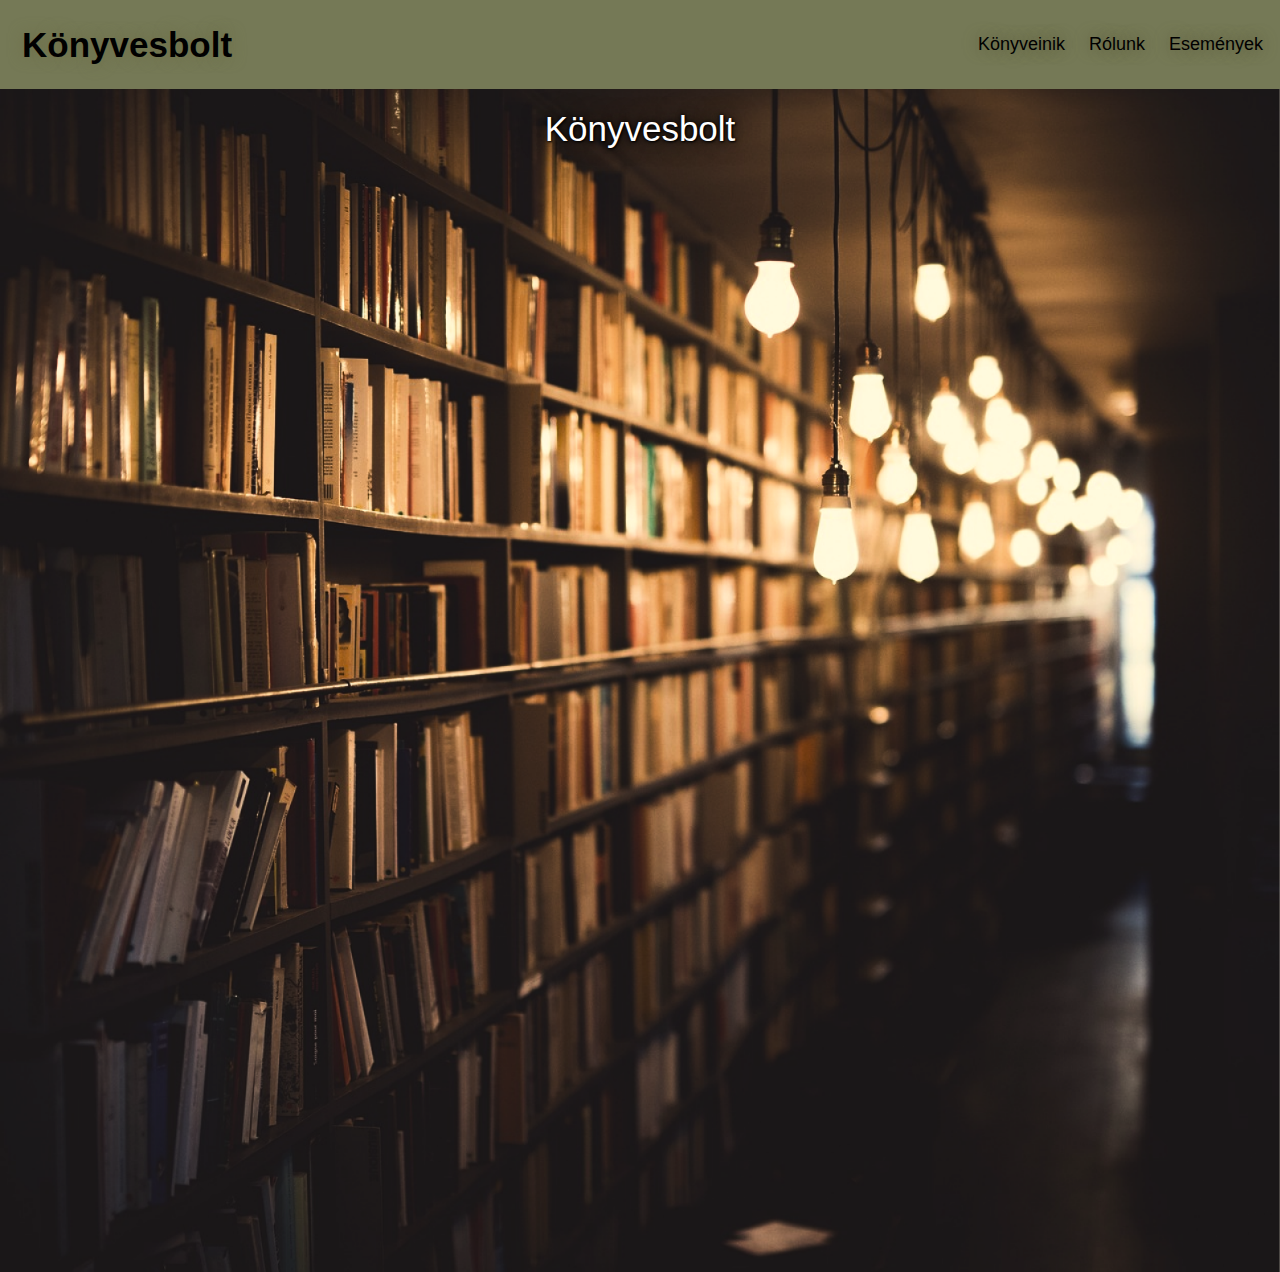
<file: index.html>
<!DOCTYPE html>
<html lang="hu">
<head>
    <meta charset="UTF-8">
    <meta http-equiv="X-UA-Compatible" content="IE=edge">
    <meta name="viewport" content="width=device-width, initial-scale=1.0">
    <link rel="stylesheet" href="index.css">
    <title>Könyvesbolt</title>
</head>
<body>
    <div class="header">
        <p href="#default" class="p1"> Könyvesbolt</p>
          <div class="header-right">
            <p class="p2" href="#home">Könyveinik</p>
            <p href="p3">Rólunk</p>
            <p href="p4">Események</p>
          </div>
    </div>
      </div>
      <div class="header2">
        <div class="dropdown">
          <button class="dropbtn"><img class="menuicon" src="images/menu-icon.png" alt=""></button>
            <div class="dropdown-content">
              <a href="#">Könyveinik</a>
              <a href="#">Rólunk</a>
              <a href="#">Események</a>
            </div>  
        </div>
      </div>
      <p class="cim">Könyvesbolt</p>
      <img src="images/page1.png" class="hatterkep">
      <button class="button button1">Green</button>   
</body>
</html>
</file>
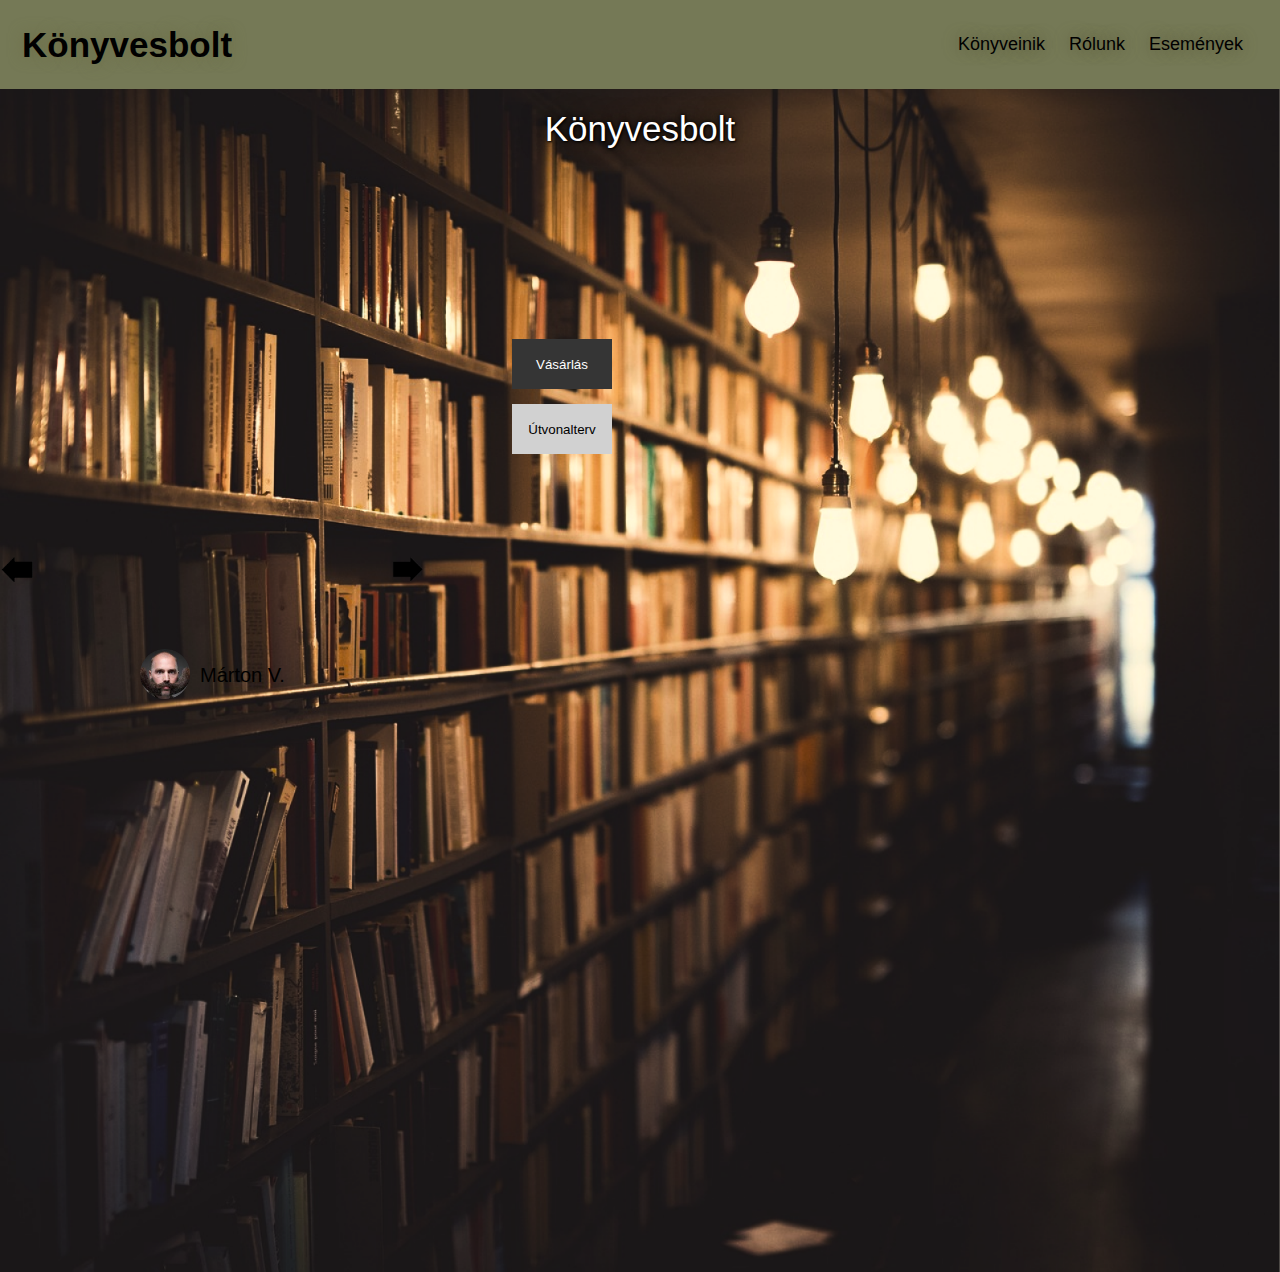
<file: 2.project/index.html>
<!DOCTYPE html>
<html lang="hu">
<head>
    <meta charset="UTF-8">
    <meta http-equiv="X-UA-Compatible" content="IE=edge">
    <meta name="viewport" content="width=device-width, initial-scale=1.0">
    <link rel="stylesheet" href="index.css">
    <title>Könyvesbolt</title>
</head>
<body>
    <div class="header">
        <p href="#default" class="p1"> Könyvesbolt</p>
          <div class="header-right">
            <p class="p2" href="#home">Könyveinik</p>
            <p href="p3">Rólunk</p>
            <p href="p4">Események</p>
          </div>
    </div>
      </div>
      <div class="header2">
        <div class="dropdown">
          <button class="dropbtn"><img class="menuicon" src="images/menu-icon.png" alt=""></button>
            <div class="dropdown-content">
              <a href="#">Könyveinik</a>
              <a href="#">Rólunk</a>
              <a href="#">Események</a>
            </div>  
        </div>
      </div>
      <p class="cim">Könyvesbolt</p>
      <button class="gomb1">Vásárlás</button>
      <button class="gomb2">Útvonalterv</button>
      <img src="images/page1.png" class="hatterkep">
      <img class="nyil1" src="images/nyil-jobbra.png" alt="">
      <img class="nyil2" src="images/nyil-balra.png" alt="">
    <img class="martonv" src="images/Marton V..png" alt="">
    <p class="martonvnev">Márton V.</p>
      <p class="velemeny1">Platón Az állam című műve az igazságosság és a politikai struktúrák kérdéseit vizsgálja, miközben egy ideális társadalom képét rajzolja meg. A dialógusban Szókratész a filozófiai alapelveken keresztül az egyéni és közösségi erkölcsről is tanít. Platón gondolatai a hatalom és tudás viszonyát boncolgatják, provokatív kérdéseket vetve fel a mai világ számára is. Minden filozófia iránt érdeklődő olvasónak érdemes elolvasnia ezt az örök érvényű alapművet.</p>
</body>
</html>
</file>
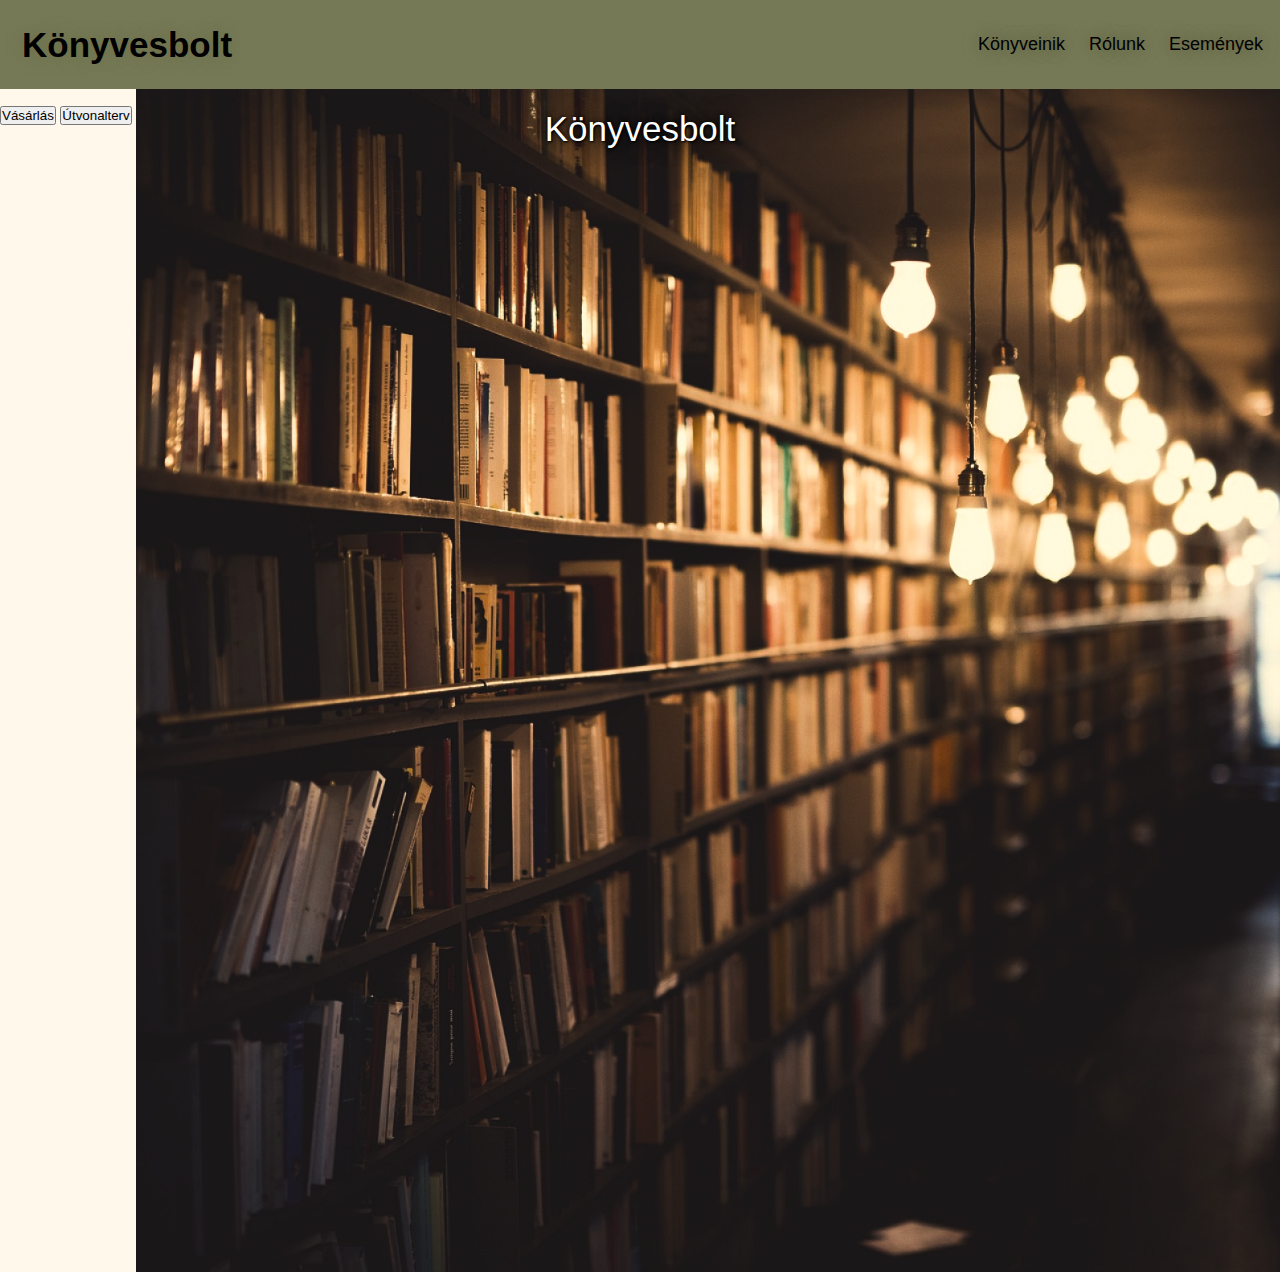
<file: index (1).html>
<!DOCTYPE html>
<html lang="hu">
<head>
    <meta charset="UTF-8">
    <meta http-equiv="X-UA-Compatible" content="IE=edge">
    <meta name="viewport" content="width=device-width, initial-scale=1.0">
    <link rel="stylesheet" href="index.css">
    <title>Könyvesbolt</title>
</head>
<body>
    <div class="header">
        <p href="#default" class="p1"> Könyvesbolt</p>
          <div class="header-right">
            <p class="p2" href="#home">Könyveinik</p>
            <p href="p3">Rólunk</p>
            <p href="p4">Események</p>
          </div>
    </div>
      </div>
      <div class="header2">
        <div class="dropdown">
          <button class="dropbtn"><img class="menuicon" src="images/menu-icon.png" alt=""></button>
            <div class="dropdown-content">
              <a href="#">Könyveinik</a>
              <a href="#">Rólunk</a>
              <a href="#">Események</a>
            </div>  
        </div>
      </div>
      <p class="cim">Könyvesbolt</p>
      <button class="gomb1">Vásárlás</button>
      <button class="gomb2">Útvonalterv</button>
      <img src="images/page1.png" class="hatterkep">
      <button class="button button1">Green</button>   
</body>
</html>
</file>
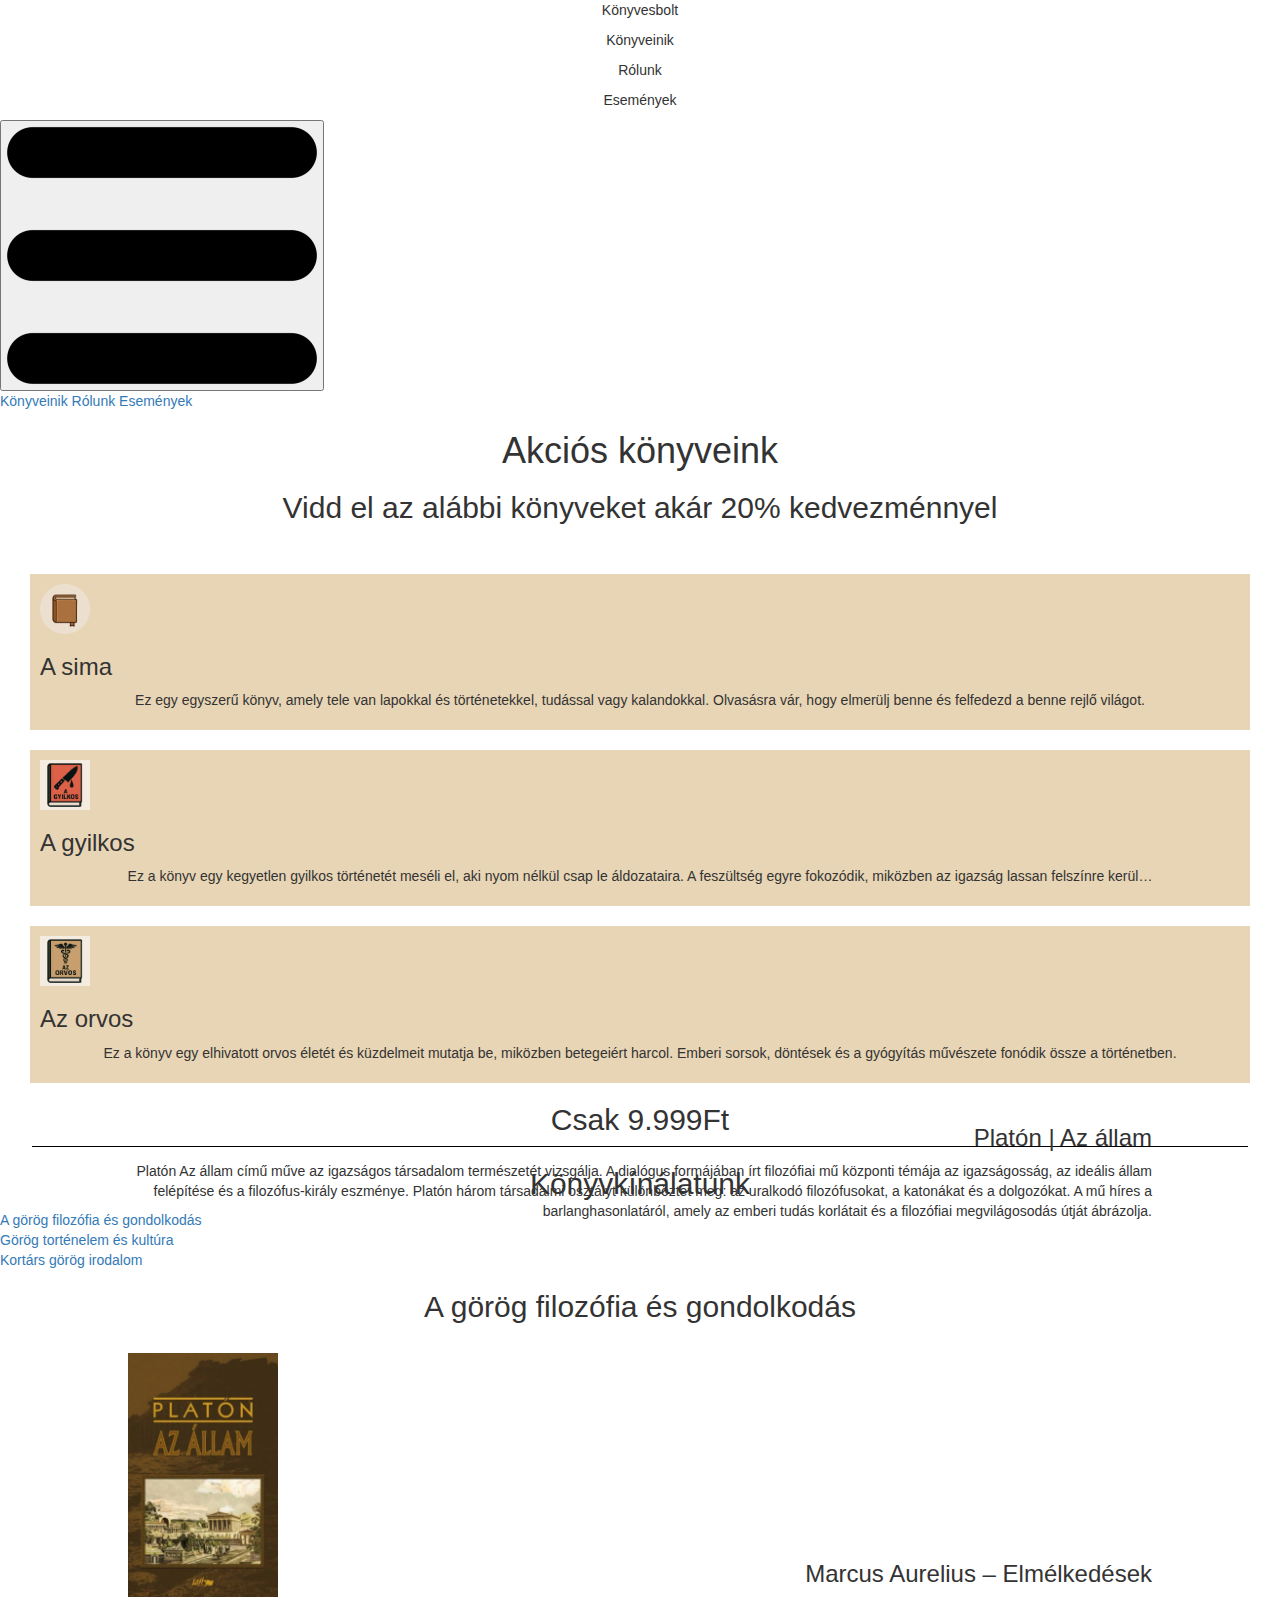
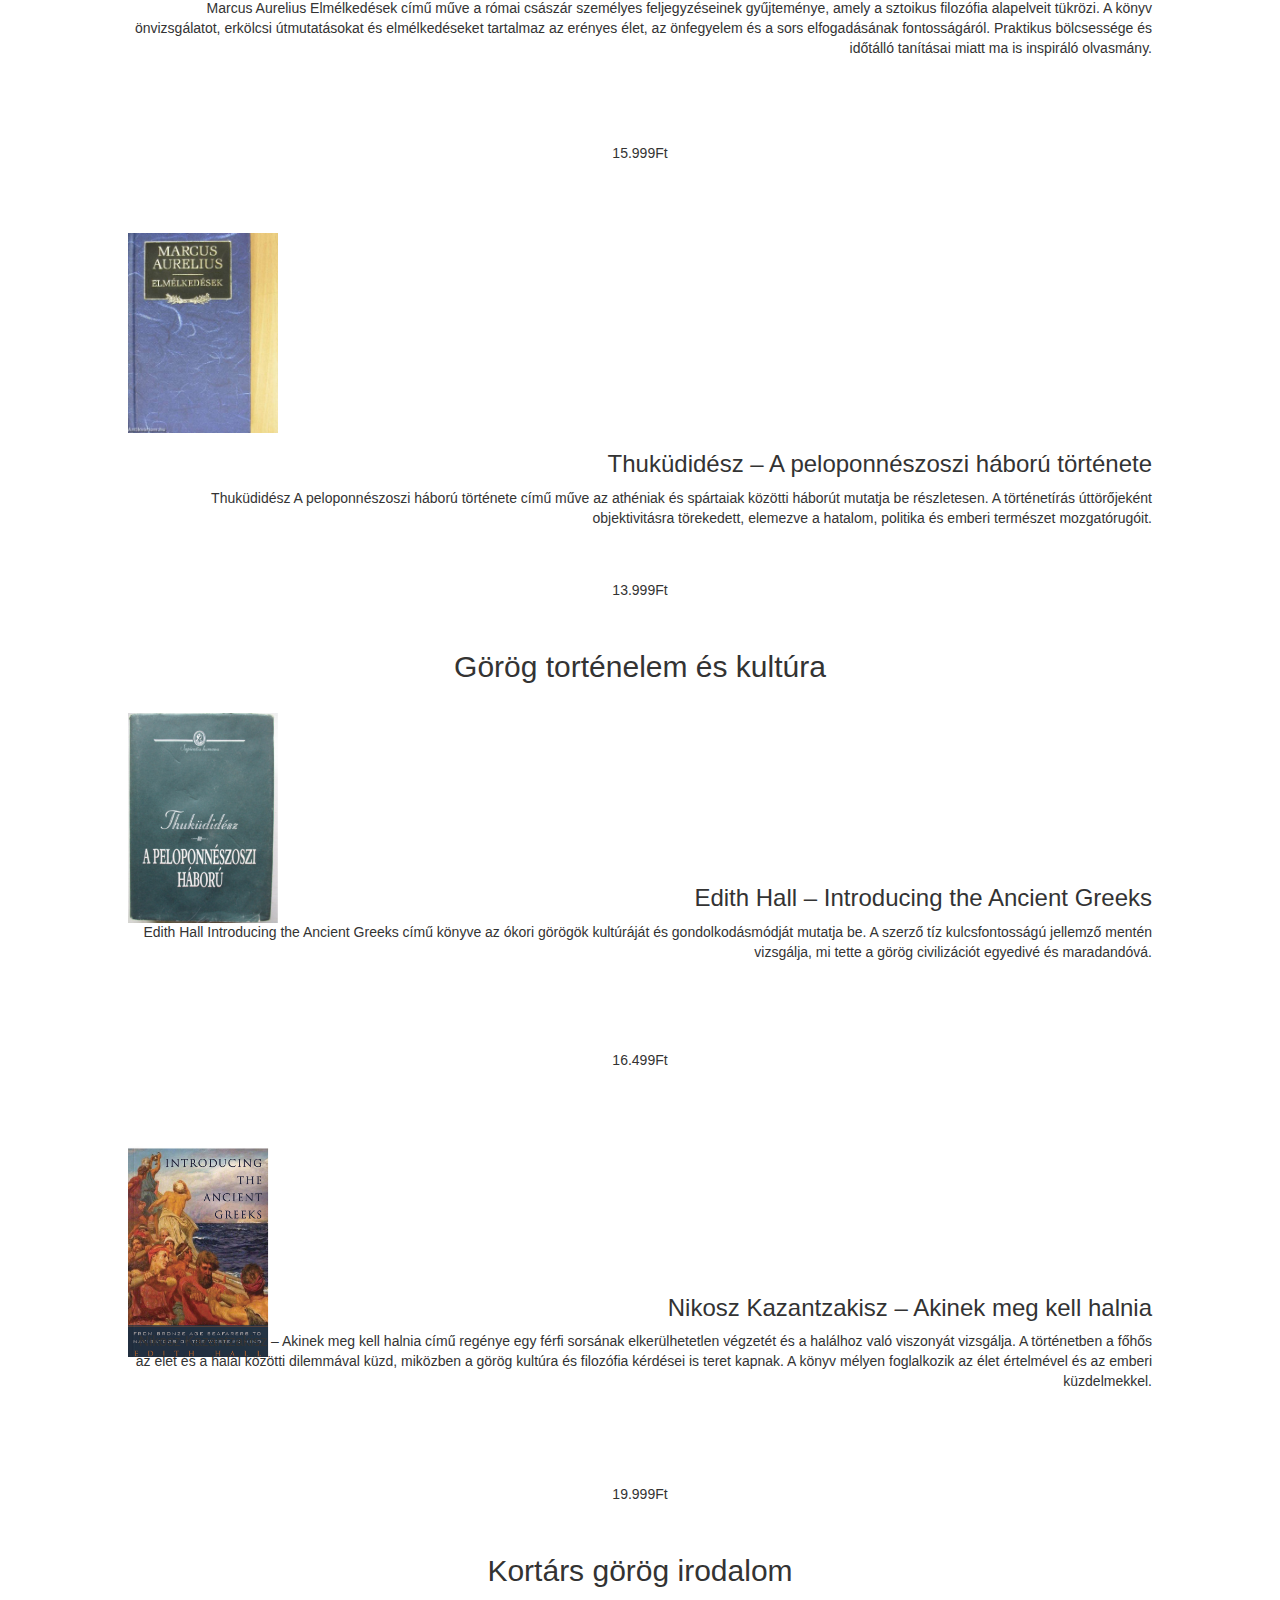
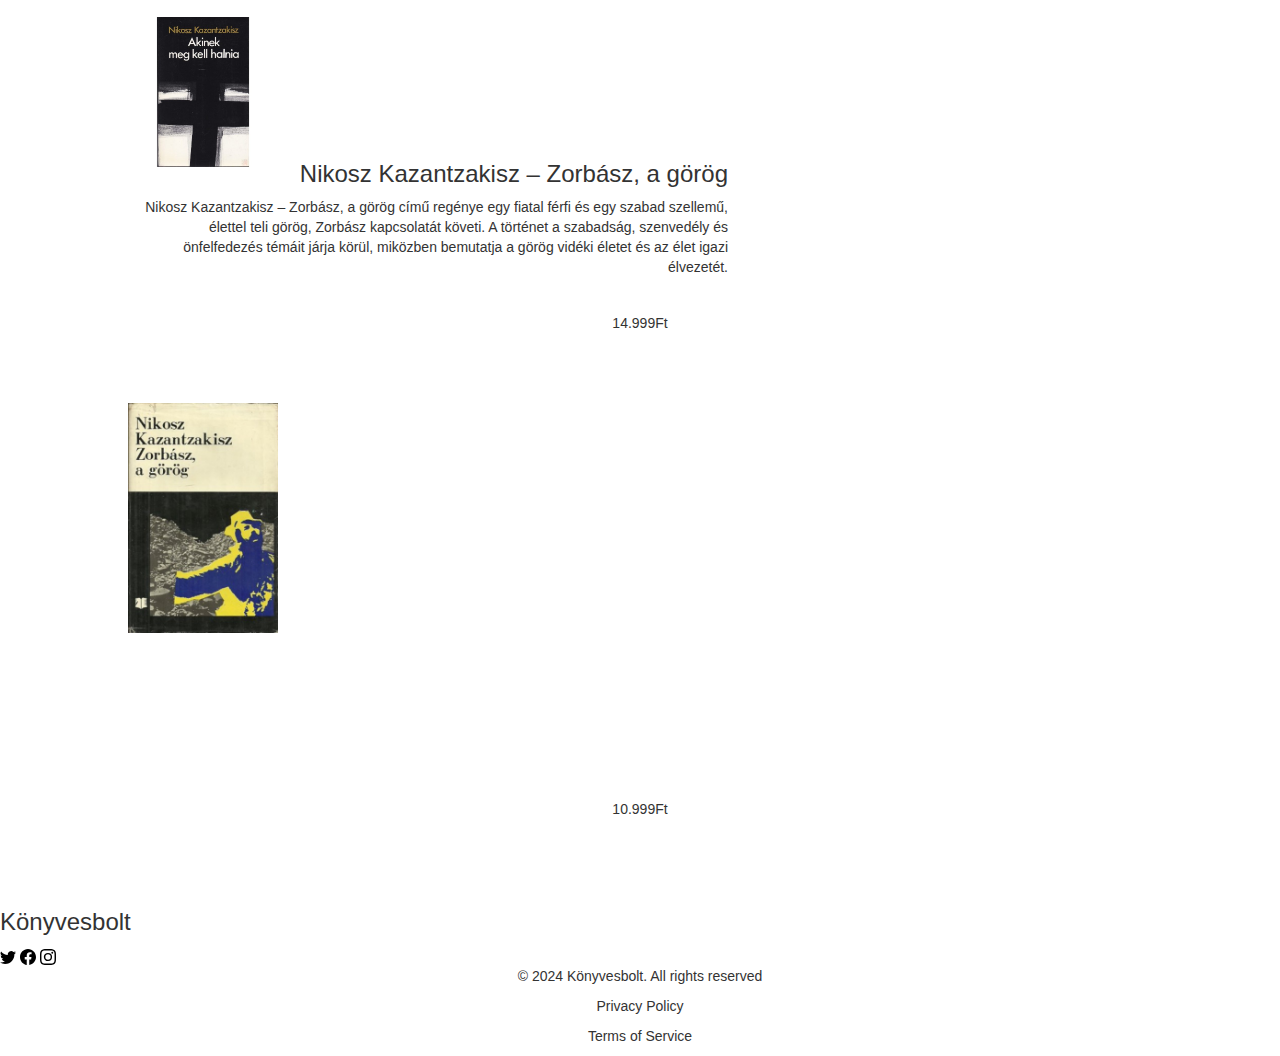
<file: konyvek.html>
<!DOCTYPE html>
<html lang="en">
<head>
    <meta charset="UTF-8">
    <meta http-equiv="X-UA-Compatible" content="IE=edge">
    <meta name="viewport" content="width=device-width, initial-scale=1.0">
    <link rel="stylesheet" href="css/page2.css">
    <link rel="stylesheet" href="https://maxcdn.bootstrapcdn.com/bootstrap/3.3.7/css/bootstrap.min.css">
    <title>Könyveink</title>
</head>
<body>
        <div class="header">
          <p href="index.html" class="p1"> Könyvesbolt</p>
            <div class="header-right">
              <p class="konyvek.html" href="#home">Könyveinik</p>
              <p href="p3">Rólunk</p>
              <p href="p4">Események</p>
            </div>
        </div>
        <div class="header2">
          <div class="dropdown">
            <button class="dropbtn"><img class="menuicon" src="images/menu-icon.png" alt=""></button>
              <div class="dropdown-content">
                <a href="#">Könyveinik</a>
                <a href="#">Rólunk</a>
                <a href="#">Események</a>
              </div>  
          </div>
        </div>
        <h1>Akciós könyveink</h1>
        <h2>Vidd el az alábbi könyveket akár 20% kedvezménnyel</h2>
        <section class="wrapper">
          <div class="book1">
            <img src="images/sima.png" alt="">
            <h3>A sima</h3>
            <p>Ez egy egyszerű könyv, amely tele van lapokkal és történetekkel, tudással vagy kalandokkal. Olvasásra vár, hogy elmerülj benne és felfedezd a benne rejlő világot.</p>
          </div>
          <div class="book2">
            <img src="images/gyilkos.png" alt="">
            <h3>A gyilkos</h3>
            <p>Ez a könyv egy kegyetlen gyilkos történetét meséli el, aki nyom nélkül csap le áldozataira. A feszültség egyre fokozódik, miközben az igazság lassan felszínre kerül…</p>
          </div>
          <div class="book3">
            <img src="images/orvos.png" alt="">
            <h3>Az orvos</h3>
            <p>Ez a könyv egy elhivatott orvos életét és küzdelmeit mutatja be, miközben betegeiért harcol. Emberi sorsok, döntések és a gyógyítás művészete fonódik össze a történetben.</p>
          </div>
        </section>
        <h2>Csak 9.999Ft</h2>
        <div class="line"></div>
        <section class="books">
          <h2 class="cim">Könyvkínálatunk</h2>
          <ul>
            <li><a href="#C1" id="link">A görög filozófia és gondolkodás</a></li>
            <li><a href="#C2" id="link">Görög torténelem és kultúra</a></li>
            <li><a href="#C3" id="link">Kortárs görög irodalom</a></li>
          </ul>
            <h2 id="C1">A görög filozófia és gondolkodás</h2>
          <div class="gepes">
            <div class="flexbook">
              <img class="image" src="images/allam.png" alt="">
              <div class="szöveg">
                <h3 class="könyv1">Platón | Az állam</h3>
                <div class="bookline"></div>
                <p class="könyv1">Platón Az állam című műve az igazságos társadalom természetét vizsgálja. A dialógus formájában írt filozófiai mű központi témája az igazságosság, az ideális állam felépítése és a filozófus-király eszménye. Platón három társadalmi osztályt különböztet meg: az uralkodó filozófusokat, a katonákat és a dolgozókat. A mű híres a barlanghasonlatáról, amely az emberi tudás korlátait és a filozófiai megvilágosodás útját ábrázolja.</p>
                <p class="ar">15.999Ft</p>
              </div>
            </div>
            <div class="flexbook">
              <img class="image" src="images/Elmelkedesek.png" alt="">
              <div class="szöveg">
                <h3 class="könyv2">Marcus Aurelius – Elmélkedések</h3>
                <div class="bookline"></div>
                <p class="könyv2">Marcus Aurelius Elmélkedések című műve a római császár személyes feljegyzéseinek gyűjteménye, amely a sztoikus filozófia alapelveit tükrözi. A könyv önvizsgálatot, erkölcsi útmutatásokat és elmélkedéseket tartalmaz az erényes élet, az önfegyelem és a sors elfogadásának fontosságáról. Praktikus bölcsessége és időtálló tanításai miatt ma is inspiráló olvasmány.</p>
                <p class="ar">13.999Ft</p>
              </div>
            </div>
            <h2 id="C2">Görög torténelem és kultúra</h2>
            <div class="flexbook">
              <img class="image" src="images/pelophonesz.png" alt="">
              <div class="szöveg">
                <h3 class="könyv3">Thuküdidész – A peloponnészoszi háború története</h3>
                <div class="bookline"></div>
                <p class="könyv3">Thuküdidész A peloponnészoszi háború története című műve az athéniak és spártaiak közötti háborút mutatja be részletesen. A történetírás úttörőjeként objektivitásra törekedett, elemezve a hatalom, politika és emberi természet mozgatórugóit.</p>
                <p class="ar">16.499Ft</p>
              </div>
            </div>
            <div class="flexbook">
              <img class="image" src="images/introducing.png" alt="">
              <div class="szöveg">
                <h3 class="könyv4">Edith Hall – Introducing the Ancient Greeks</h3>
                <div class="bookline"></div>
                <p class="könyv4">Edith Hall Introducing the Ancient Greeks című könyve az ókori görögök kultúráját és gondolkodásmódját mutatja be. A szerző tíz kulcsfontosságú jellemző mentén vizsgálja, mi tette a görög civilizációt egyedivé és maradandóvá.</p>
                <p class="ar">19.999Ft</p>
              </div>
            </div>
          <h2 id="C3">Kortárs görög irodalom</h2>
            <div class="flexbook">
              <img class="image" src="images/Akinek.png" alt="">
              <div class="szöveg">
                <h3 class="könyv5">Nikosz Kazantzakisz – Akinek meg kell halnia</h3>
                <div class="bookline"></div>
                <p class="könyv5">Nikosz Kazantzakisz – Akinek meg kell halnia című regénye egy férfi sorsának elkerülhetetlen végzetét és a halálhoz való viszonyát vizsgálja. A történetben a főhős az élet és a halál közötti dilemmával küzd, miközben a görög kultúra és filozófia kérdései is teret kapnak. A könyv mélyen foglalkozik az élet értelmével és az emberi küzdelmekkel.</p>
                <p class="ar">14.999Ft</p>
              </div>
            </div>
            <div class="flexbook">
              <img class="image" src="images/Zorbász.png" alt="">
              <div class="szöveg">
                <h3 class="könyv6">Nikosz Kazantzakisz – Zorbász, a görög</h3>
                <div class="bookline"></div>
                <p class="könyv6">Nikosz Kazantzakisz – Zorbász, a görög című regénye egy fiatal férfi és egy szabad szellemű, élettel teli görög, Zorbász kapcsolatát követi. A történet a szabadság, szenvedély és önfelfedezés témáit járja körül, miközben bemutatja a görög vidéki életet és az élet igazi élvezetét.</p>
                <p class="ar">10.999Ft</p>
              </div>
            </div>
          </div>
        </section>
        <br>
        <footer>
          <h3 class="nev">Könyvesbolt</h3>
            <a href="https://x.com/">
              <img src="images/twitter.svg" class="icons1">
            </a>
            <a href="https://www.facebook.com/">
              <img src="images/facebook.svg" class="icons2">
            </a>
            <a href="https://www.instagram.com/">
              <img src="images/instagram.svg" class="icons3">
            </a>
            <p class="footertext">© 2024 Könyvesbolt. All rights reserved</p>
            <p class="footertext1">Privacy Policy</p>
            <p class="footertext2">Terms of Service</p>
        </footer>
</body>
</html>
</file>
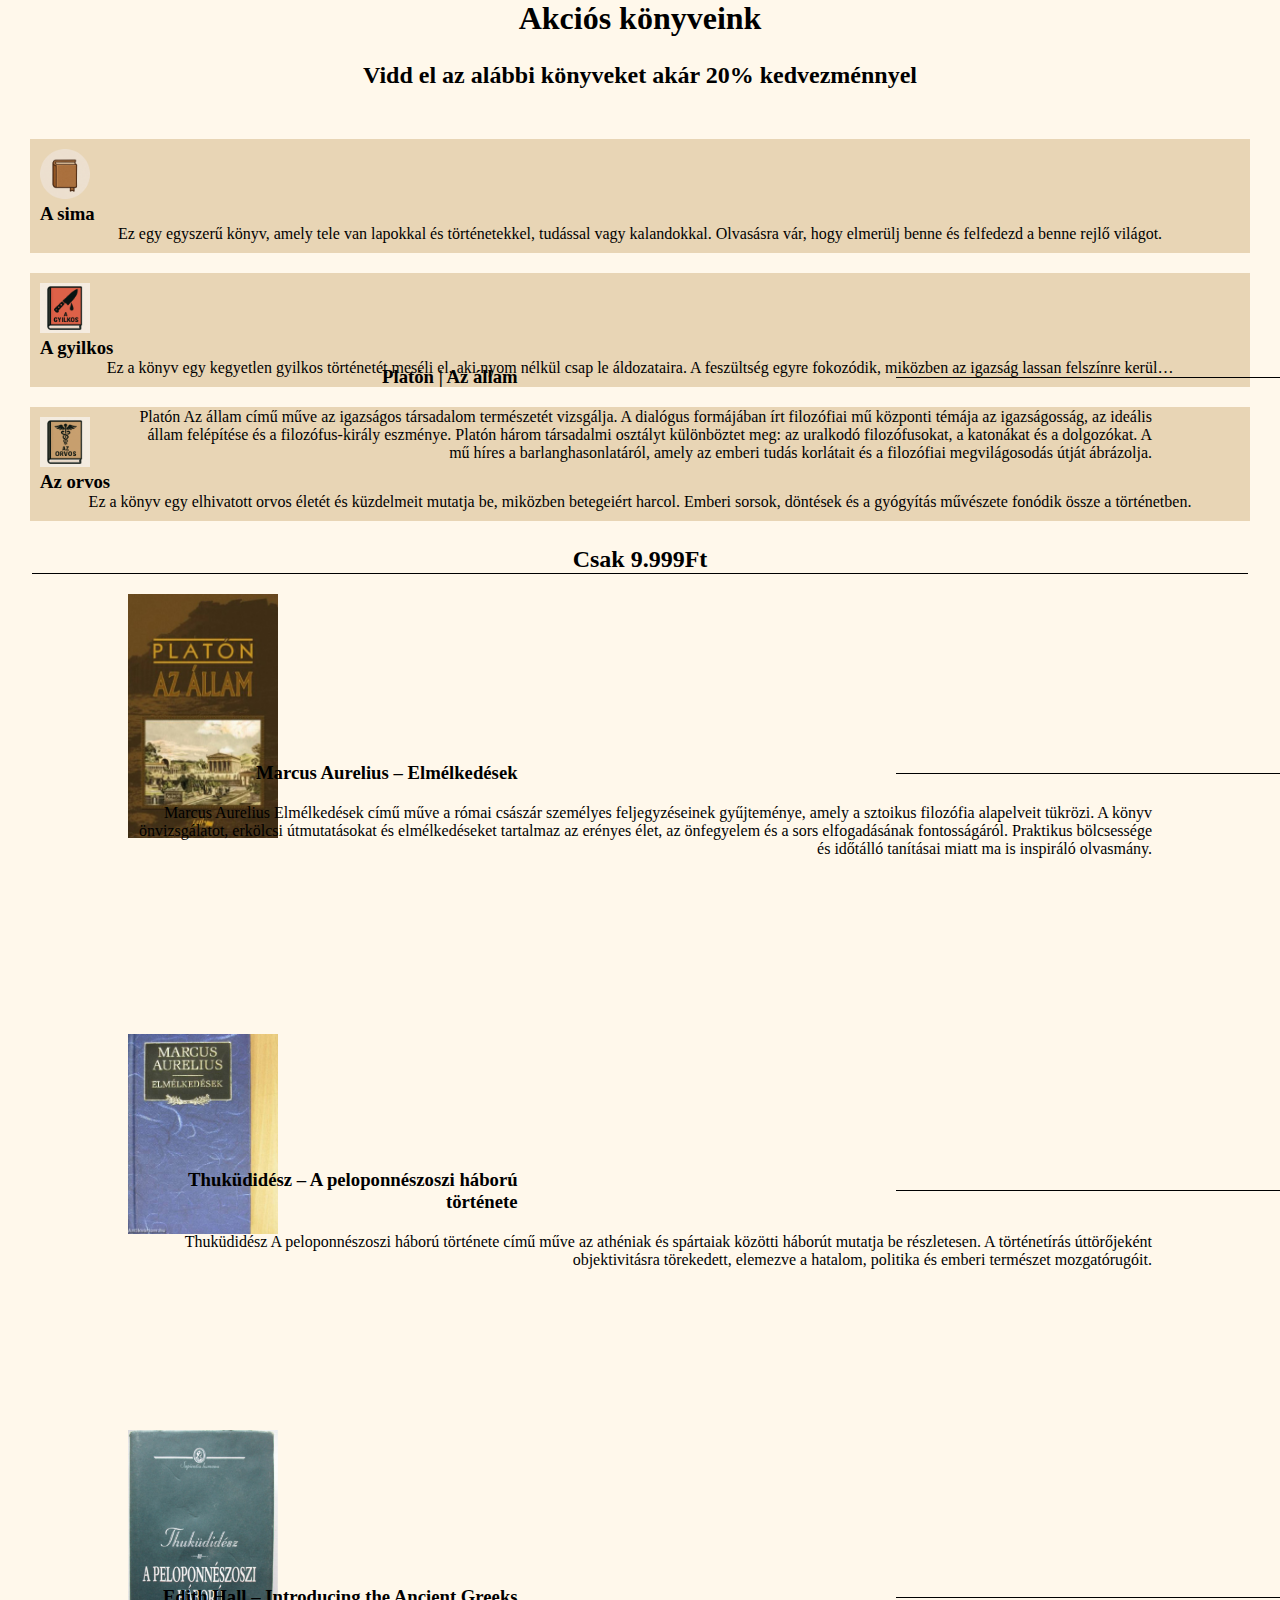
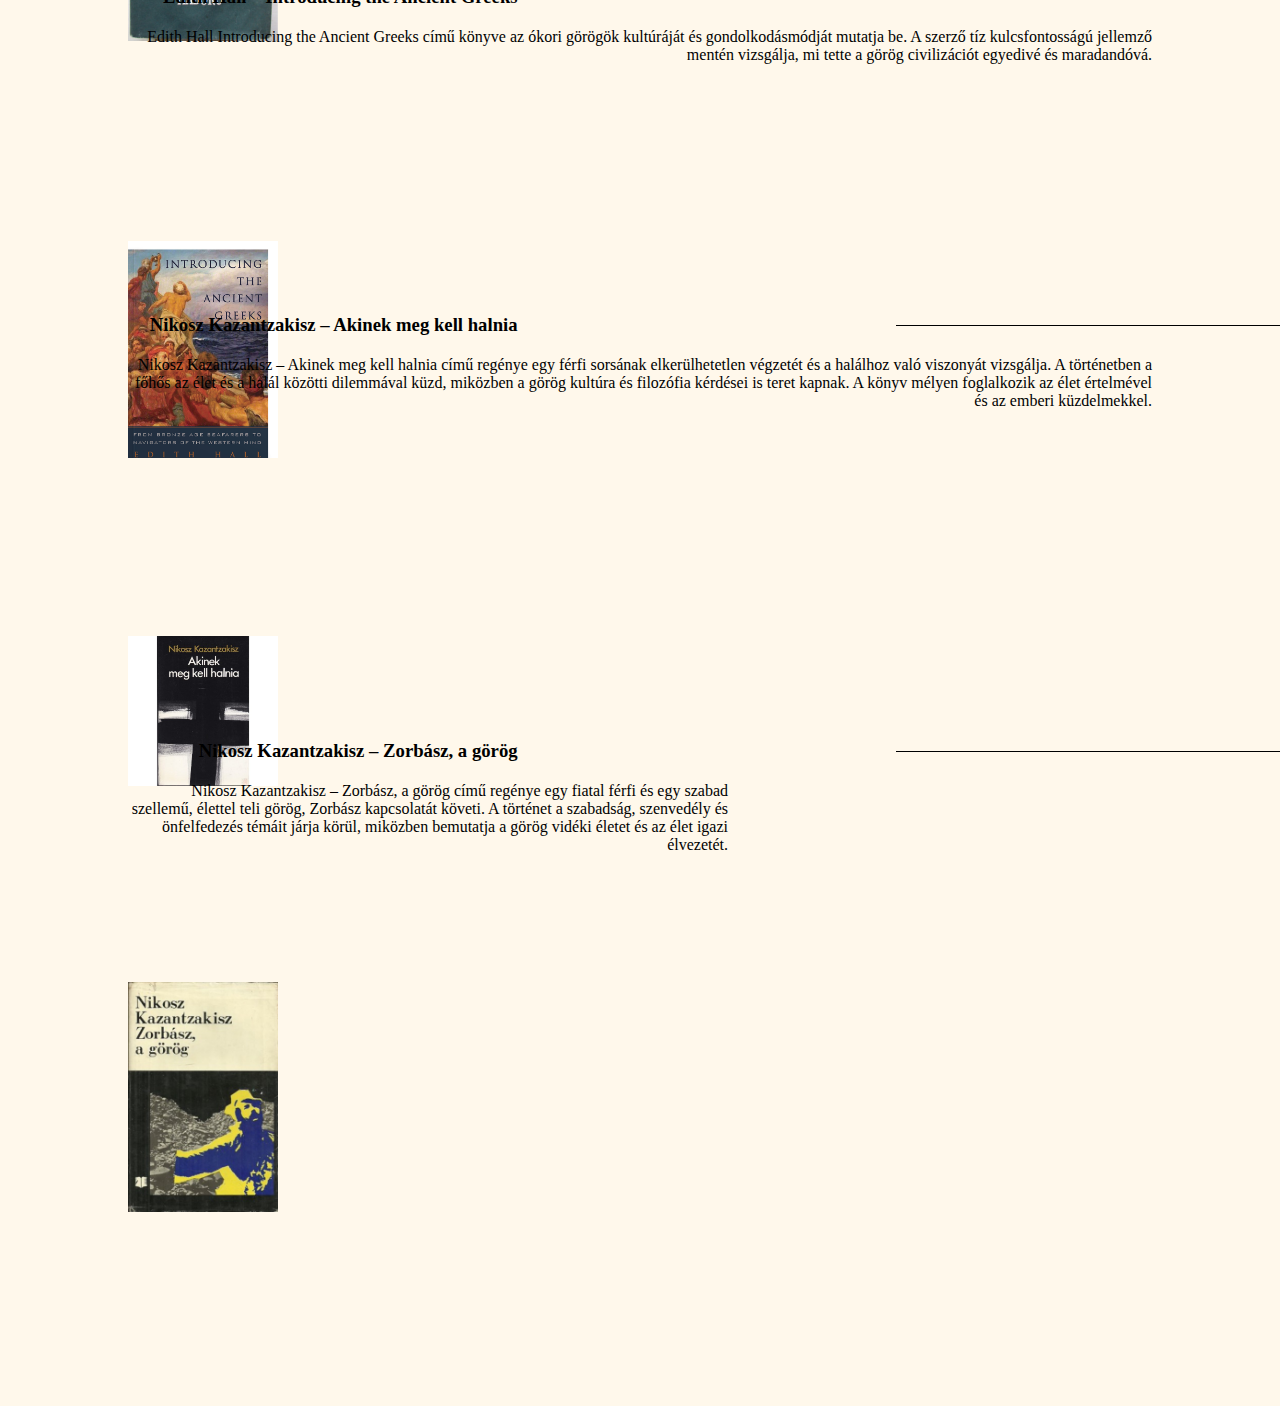
<file: page2.html>
<!DOCTYPE html>
<html lang="en">
<head>
    <meta charset="UTF-8">
    <meta http-equiv="X-UA-Compatible" content="IE=edge">
    <meta name="viewport" content="width=device-width, initial-scale=1.0">
    <link rel="stylesheet" href="css/page2.css">
    <title>Könyveink</title>
</head>
<body>
    <body>
        <h1>Akciós könyveink</h1>
        <h2>Vidd el az alábbi könyveket akár 20% kedvezménnyel</h2>
        <section class="wrapper">
          <div class="book1">
            <img src="images/sima.png" alt="">
            <h3>A sima</h3>
            <p>Ez egy egyszerű könyv, amely tele van lapokkal és történetekkel, tudással vagy kalandokkal. Olvasásra vár, hogy elmerülj benne és felfedezd a benne rejlő világot.</p>
          </div>
          <div class="book2">
            <img src="images/gyilkos.png" alt="">
            <h3>A gyilkos</h3>
            <p>Ez a könyv egy kegyetlen gyilkos történetét meséli el, aki nyom nélkül csap le áldozataira. A feszültség egyre fokozódik, miközben az igazság lassan felszínre kerül…</p>
          </div>
          <div class="book3">
            <img src="images/orvos.png" alt="">
            <h3>Az orvos</h3>
            <p>Ez a könyv egy elhivatott orvos életét és küzdelmeit mutatja be, miközben betegeiért harcol. Emberi sorsok, döntések és a gyógyítás művészete fonódik össze a történetben.</p>
          </div>
        </section>
        <h2>Csak 9.999Ft</h2>
        <div class="line"></div>
        <section class="books">
          <div class="flexbook">
            <img class="image" src="images/allam.png" alt="">
            <div class="szöveg"></div>
              <h3 class="könyv1">Platón | Az állam</h3>
              <div class="bookline1"></div>
              <p class="könyv1">Platón Az állam című műve az igazságos társadalom természetét vizsgálja. A dialógus formájában írt filozófiai mű központi témája az igazságosság, az ideális állam felépítése és a filozófus-király eszménye. Platón három társadalmi osztályt különböztet meg: az uralkodó filozófusokat, a katonákat és a dolgozókat. A mű híres a barlanghasonlatáról, amely az emberi tudás korlátait és a filozófiai megvilágosodás útját ábrázolja.</p>
              </div>
          </div>
          <div class="flexbook">
            <img class="image" src="images/Elmelkedesek.png" alt="">
            <div class="szöveg"></div>
              <h3 class="könyv2">Marcus Aurelius – Elmélkedések</h3>
              <div class="bookline2"></div>
              <p class="könyv2">Marcus Aurelius Elmélkedések című műve a római császár személyes feljegyzéseinek gyűjteménye, amely a sztoikus filozófia alapelveit tükrözi. A könyv önvizsgálatot, erkölcsi útmutatásokat és elmélkedéseket tartalmaz az erényes élet, az önfegyelem és a sors elfogadásának fontosságáról. Praktikus bölcsessége és időtálló tanításai miatt ma is inspiráló olvasmány.</p>
              </div>
          </div>
          <div class="flexbook">
            <img class="image" src="images/pelophonesz.png" alt="">
            <div class="szöveg"></div>
              <h3 class="könyv3">Thuküdidész – A peloponnészoszi háború története</h3>
              <div class="bookline3"></div>
              <p class="könyv3">Thuküdidész A peloponnészoszi háború története című műve az athéniak és spártaiak közötti háborút mutatja be részletesen. A történetírás úttörőjeként objektivitásra törekedett, elemezve a hatalom, politika és emberi természet mozgatórugóit.</p>
            </div>
          </div>
          <div class="flexbook">
            <img class="image" src="images/introducing.png" alt="">
            <div class="szöveg"></div>
              <h3 class="könyv4">Edith Hall – Introducing the Ancient Greeks</h3>
              <div class="bookline4"></div>
              <p class="könyv4">Edith Hall Introducing the Ancient Greeks című könyve az ókori görögök kultúráját és gondolkodásmódját mutatja be. A szerző tíz kulcsfontosságú jellemző mentén vizsgálja, mi tette a görög civilizációt egyedivé és maradandóvá.</p>
              </div>
          </div>
          <div class="flexbook">
            <img class="image" src="images/Akinek.png" alt="">
            <div class="szöveg"></div>
              <h3 class="könyv5">Nikosz Kazantzakisz – Akinek meg kell halnia</h3>
              <div class="bookline5"></div>
              <p class="könyv5">Nikosz Kazantzakisz – Akinek meg kell halnia című regénye egy férfi sorsának elkerülhetetlen végzetét és a halálhoz való viszonyát vizsgálja. A történetben a főhős az élet és a halál közötti dilemmával küzd, miközben a görög kultúra és filozófia kérdései is teret kapnak. A könyv mélyen foglalkozik az élet értelmével és az emberi küzdelmekkel.</p>
            </div>
          </div>
          <div class="flexbook">
            <img class="image" src="images/Zorbász.png" alt="">
            <div class="szöveg"></div>
              <h3 class="könyv6">Nikosz Kazantzakisz – Zorbász, a görög</h3>
              <div class="bookline6"></div>
              <p class="könyv6">Nikosz Kazantzakisz – Zorbász, a görög című regénye egy fiatal férfi és egy szabad szellemű, élettel teli görög, Zorbász kapcsolatát követi. A történet a szabadság, szenvedély és önfelfedezés témáit járja körül, miközben bemutatja a görög vidéki életet és az élet igazi élvezetét.</p>
            </div>
          </div>
        </section>
    </body>
</body>
</html>
</file>
<file: index.css>
* {
  padding: 0;
  margin: 0;
}

body { 
    margin: 0;
    padding: 0;
    font-family: Arial, Helvetica, sans-serif;
    width: 100%;
    background-color: #fff8eb;
  }

.header {
  display: none;
}

.menuicon {
  width: 40px;
  padding: 0;
  margin: 0;
}
  
.dropbtn {
  background-color: #757956;
  padding: 16px;
  font-size: 16px;
  border: none;
  cursor: pointer;
  padding: 10px;
}

.dropdown {
  position: relative;
  display: inline-block;
}

.dropdown-content {
  display: none;
  position: fixed;
  left: 0;
  background-color: #f9f9f9;
  min-width: 160px;
  box-shadow: 0px 8px 16px 0px rgba(0,0,0,0.2);
  z-index: 1000;
}

.dropdown-content a {
  color: black;
  padding: 12px 16px;
  text-decoration: none;
  display: block;
}

.dropdown-content a:hover {
  background-color: #f1f1f1;
}

.dropdown:hover .dropdown-content {
  display: block;
}

.dropdown:hover .dropbtn {
  background-color: 0px 0px 15px #6d6e46;
}

.hatterkep {
  margin: 0;
  padding: 0;
  width: 100%;
  position: absolute;
  z-index: 0;
}

.header2 {
  overflow: hidden;
  width: 100%;
  background-color: #757956;
  padding: 20px 10px;
  display: block;
  position: relative;
}

.cim {
  color: white;
  margin-top: 40px;
  font-size: 35px;
  z-index: 1;
  position: absolute;
  left: 50%;
  -ms-transform: translate(-50%, -50%);
  transform: translate(-50%, -50%);
  text-shadow: 1px 1px 2px black, 0 0 25px black, 0 0 5px black;
}

.button {
  color: white;
  padding: 15px 32px;
  text-align: center;
  font-size: 16px;
  cursor: pointer;

}

  @media only screen and (min-width: 600px) {
    .header {
      overflow: hidden;
      width: 100%;
      background-color: #757956;
      padding: 20px 10px;
      display: block;
    }
    
    .header p {
      float: left;
      color: black;
      text-align: center;
      padding: 12px;
      text-decoration: none;
      font-size: 18px; 
      line-height: 25px;
      border-radius: 4px;
      margin: 0;
      transition: 0.2s;
      text-shadow: 0px 0px 15px #575837;
    }

    .dropdown {
      display: none;
    }
    
    .header p.p1 {
      font-size: 35px;
      font-weight: bold;
      text-shadow: 0px 0px 15px #6d6e46;
    }
  
    
    .header p:hover {
      transition: 0.2s;
      background-color: #999f71;
      box-shadow: 2px 2px 5px black;
      color: black;
    }

    .header-right {
      float: right;
      margin-right: 15px;
    } 
    
    .header2 {
      display: none;
    }
  }
</file>
<file: 2.project/index.css>
* {
  padding: 0;
  margin: 0;
}

body { 
    margin: 0;
    padding: 0;
    font-family: Arial, Helvetica, sans-serif;
    width: 100%;
    background-color: #fff8eb;
    box-sizing: border-box;
  }

.header {
  display: none;
  box-sizing: border-box;
}

.menuicon {
  width: 40px;
  padding: 0;
  margin: 0;
}
  
.dropbtn {
  background-color: #757956;
  padding: 16px;
  font-size: 16px;
  border: none;
  cursor: pointer;
  padding: 10px;
}

.dropdown {
  position: relative;
  display: inline-block;
}

.dropdown-content {
  display: none;
  position: fixed;
  left: 0;
  background-color: #f9f9f9;
  min-width: 160px;
  box-shadow: 0px 8px 16px 0px rgba(0,0,0,0.2);
  z-index: 1000;
}

.dropdown-content a {
  color: black;
  padding: 12px 16px;
  text-decoration: none;
  display: block;
}

.dropdown-content a:hover {
  background-color: #f1f1f1;
}

.dropdown:hover .dropdown-content {
  display: block;
}

.dropdown:hover .dropbtn {
  background-color: 0px 0px 15px #6d6e46;
}

.hatterkep {
  margin: 0;
  padding: 0;
  width: 100%;
  box-sizing: border-box;
  position: absolute;
  z-index: 0;
}

.header2 {
  overflow: hidden;
  width: 100%;
  background-color: #757956;
  padding: 20px 10px;
  display: block;
  box-sizing: border-box;
  position: relative;
}

.cim {
  color: white;
  margin-top: 40px;
  font-size: 35px;
  z-index: 1;
  position: absolute;
  left: 50%;
  -ms-transform: translate(-50%, -50%);
  transform: translate(-50%, -50%);
  text-shadow: 1px 1px 2px black, 0 0 25px black, 0 0 5px black;
}

.button {
  color: white;
  padding: 15px 32px;
  text-align: center;
  font-size: 16px;
  cursor: pointer;

}

.gomb1 {
  z-index: 1;
  position: absolute;
  width: 100px;
  height: 50px;
  background-color: rgb(53, 53, 53);
  color: white;
  margin-top: 250px;
  text-align: center;
  display: block;
  border: 0;
  margin-left: 40%;
}

.gomb2 {
  border: 0;
  z-index: 1;
  position: absolute;
  width: 100px;
  height: 50px;
  background-color: rgb(209, 209, 209);
  color: rgb(0, 0, 0);
  margin-top: 315px;
  text-align: center;
  display: block;
  margin-left: 40%;
}

.velemeny1 {
  text-align: center;
  margin-top: 375px;
  font-size: 75%;
  padding: 50px; 
}

.nyil2 {
  width: 35px;
  position: absolute;
  margin-top: 465px;
}

.nyil1 {
  width: 35px;
  position: absolute;
  margin-top: 465px;
  margin-left: 390px;
}

.martonv {
  width: 50px;
  position: absolute;
  margin-top: 560px;
  margin-left: 140px;
}

.martonvnev {
  position: absolute;
  margin-top: 575px;
  font-size: 75%;
  font-size: 20px;
  margin-left: 200px;
}

  @media only screen and (min-width: 600px) {
    .header {
      overflow: hidden;
      width: 100%;
      background-color: #757956;
      padding: 20px 10px;
      display: block;
    }
    
    .header p {
      float: left;
      color: black;
      text-align: center;
      padding: 12px;
      text-decoration: none;
      font-size: 18px; 
      line-height: 25px;
      border-radius: 4px;
      margin: 0;
      transition: 0.2s;
      text-shadow: 0px 0px 15px #575837;
    }

    .dropdown {
      display: none;
    }
    
    .header p.p1 {
      font-size: 35px;
      font-weight: bold;
      text-shadow: 0px 0px 15px #6d6e46;
    }
  
    
    .header p:hover {
      transition: 0.2s;
      background-color: #999f71;
      box-shadow: 2px 2px 5px black;
      color: black;
    }

    .header-right {
      float: right;
      margin-right: 15px;
    } 
    
    .header2 {
      display: none;
    }
  }
</file>
<file: css/page2.css>
* {
    margin: 0;
    padding: 0;
    box-sizing: border-box;
}

body {
background-color: #fff8eb;
}

h1 {
    text-align: center;
    min-width: 400px;
}

h2 {
    text-align: center;
    min-width: 400px;
    margin-top: 25px;
}

.wrapper {
    display: flex;
    row-gap: 20px;
    flex-direction: column;
    width: 100%;
    min-width: 400px;
    margin-top: 50px;
}

.book1 {
    background-color:  #E8D5B5;
    padding: 10px;
    margin-left: 30px;
    margin-right: 30px;
}

.book2 {
    background-color:  #E8D5B5;
    padding: 10px;
    margin-left: 30px;
    margin-right: 30px;
}

.book3 {
    background-color:  #E8D5B5;
    padding: 10px;
    margin-left: 30px;
    margin-right: 30px;
}

p {
    text-align: center;
}

.book1 img {
    height: 50px;
    width: 50px;
}

.book2 img {
    height: 50px;
    width: 50px;   
}

.book3 img {
    height: 50px;
    width: 50px;
}

.line {
    background-color: black;
    width: 95%;
    height: 1px;
    margin: auto;
}  

.flexbook {
    display: flex;
    flex-wrap: wrap;
    align-items: center;
    justify-content: flex-start;
    padding: 20px 10%;
    gap: 20px;
    margin-bottom: 20px;
  }
  
 .image {
    width: 150px;
    height: auto;
    flex-shrink: 0;
  }
  
  .könyv1 {
    position: relative;
    bottom: 40vw;
    flex: 1;
    min-width: 200px;
    text-align: right;
  }
  
  .könyv2 {
    position: relative;
    bottom: 40vw;
    flex: 1;
    min-width: 200px;
    text-align: right;
  }

  .könyv3 {
    position: relative;
    bottom: 40vw;
    flex: 1;
    min-width: 200px;
    text-align: right;
  }

  .könyv4 {
    position: relative;
    bottom: 40vw;
    flex: 1;
    min-width: 200px;
    text-align: right;
  }

  .könyv5 {
    position: relative;
    bottom: 40vw;
    flex: 1;
    min-width: 200px;
    text-align: right;
  }

  .könyv6 {
    position: relative;
    bottom: 40vw;
    flex: 1;
    min-width: 200px;
    max-width: 600px;
    text-align: right;
  }

  .bookline1 {
    position: relative;
    width: 60%;
    height: 1px;
    background-color: black;
    margin: 10px 0;
    bottom: 40vw;
    left: 35%;
  }

  .bookline2 {
    position: relative;
    width: 60%;
    height: 1px;
    background-color: black;
    margin: 10px 0;
    bottom: 40vw;
    left: 35%;
  }

  .bookline3 {
    position: relative;
    width: 60%;
    height: 1px;
    background-color: black;
    margin: 10px 0;
    bottom: 40vw;
    left: 35%;
  }

  .bookline4 {
    position: relative;
    width: 60%;
    height: 1px;
    background-color: black;
    margin: 10px 0;
    bottom: 40vw;
    left: 35%;
  }

  .bookline5 {
    position: relative;
    width: 60%;
    height: 1px;
    background-color: black;
    margin: 10px 0;
    bottom: 40vw;
    left: 35%;
  }

  .bookline6 {
    position: relative;
    width: 60%;
    height: 1px;
    background-color: black;
    margin: 10px 0;
    bottom: 40vw;
    left: 35%;
  }

  .szöveg {
    height: auto;
    display: flex;
    flex-direction: column;
    text-align: right;
    width: 100%;
}
</file>
